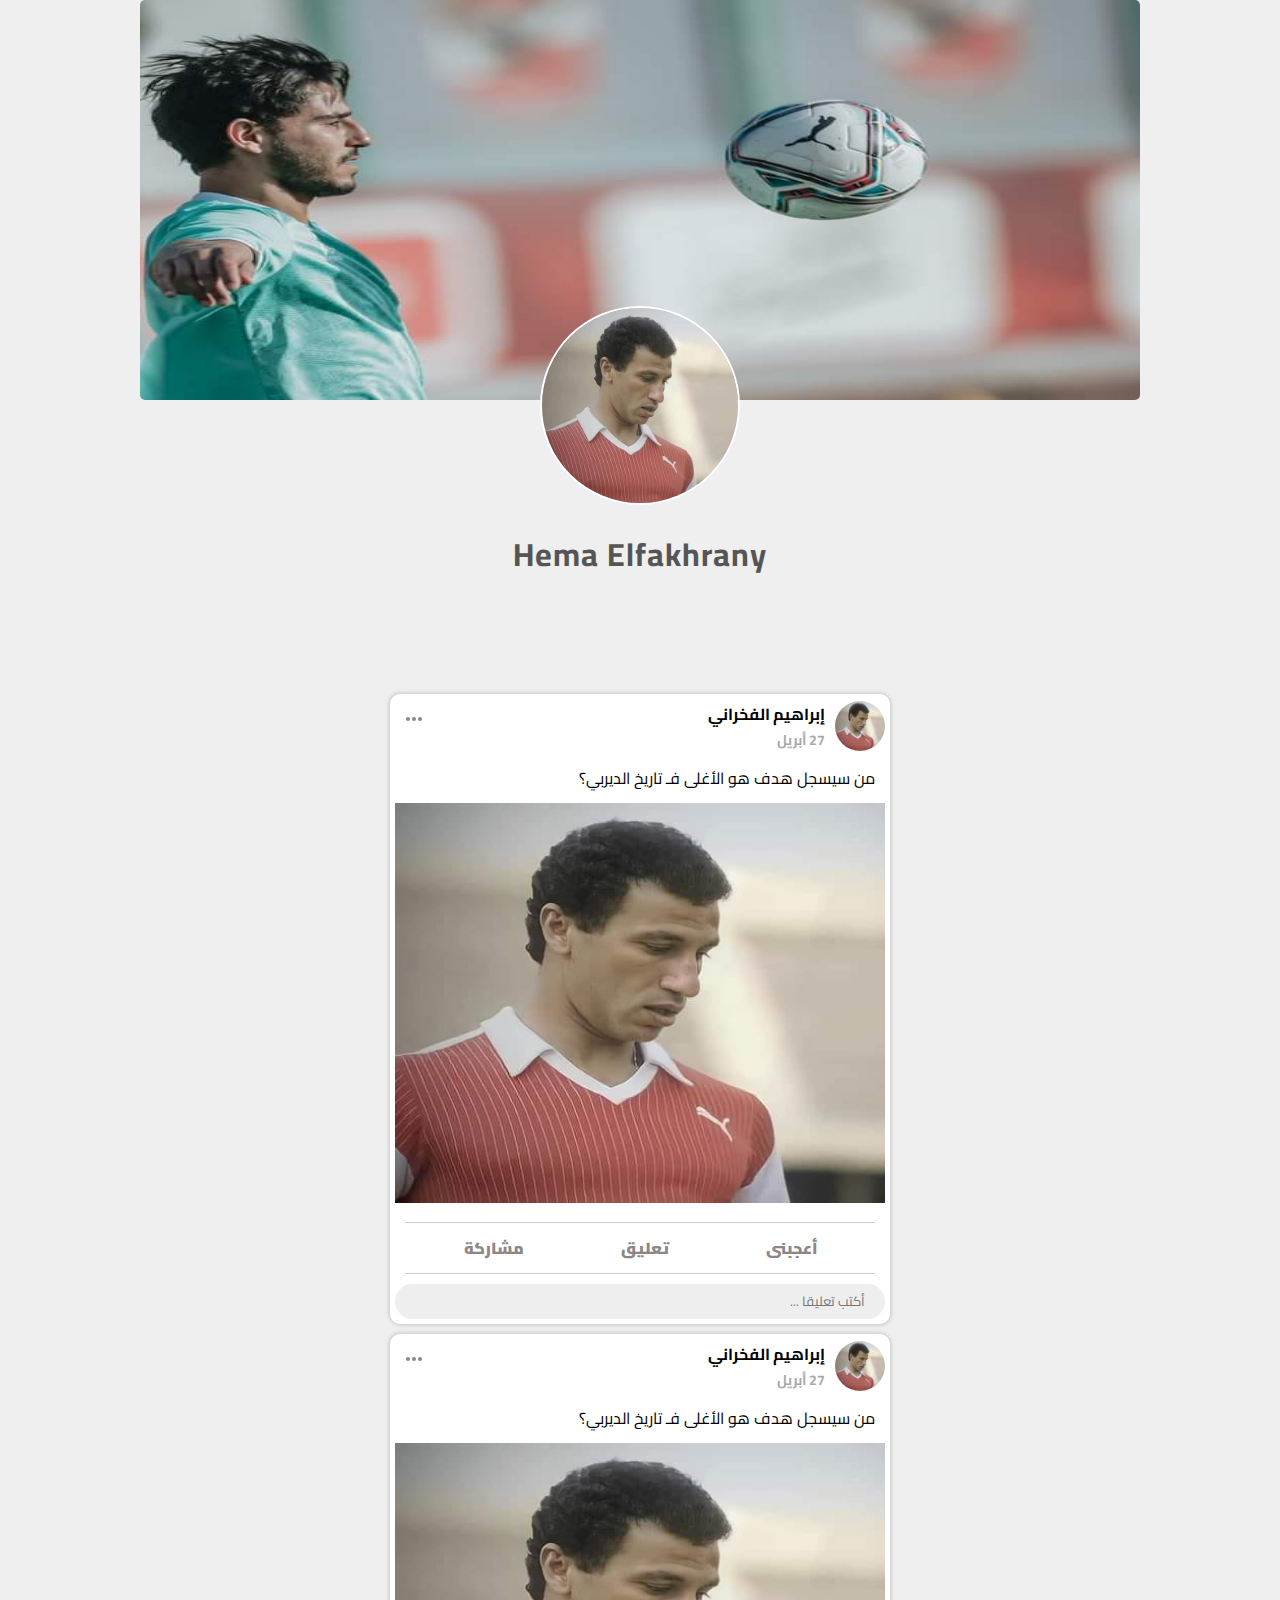
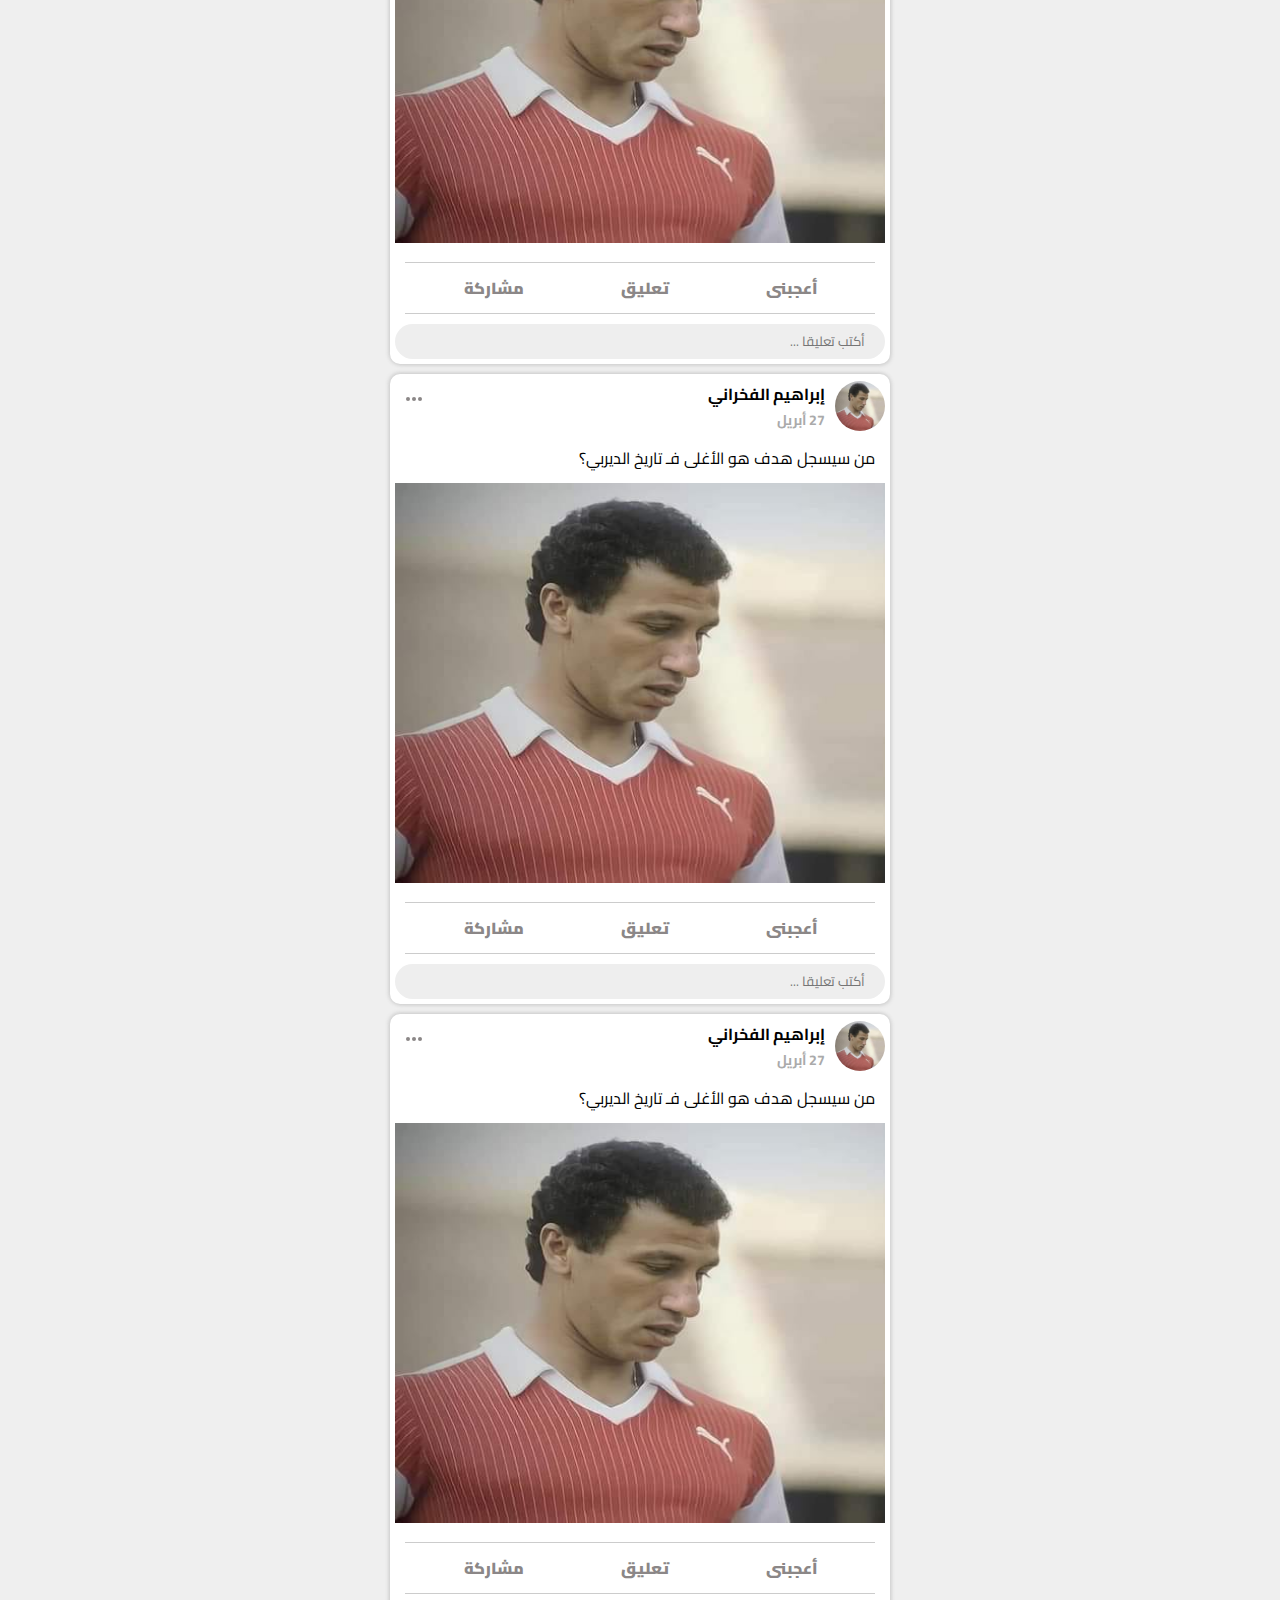
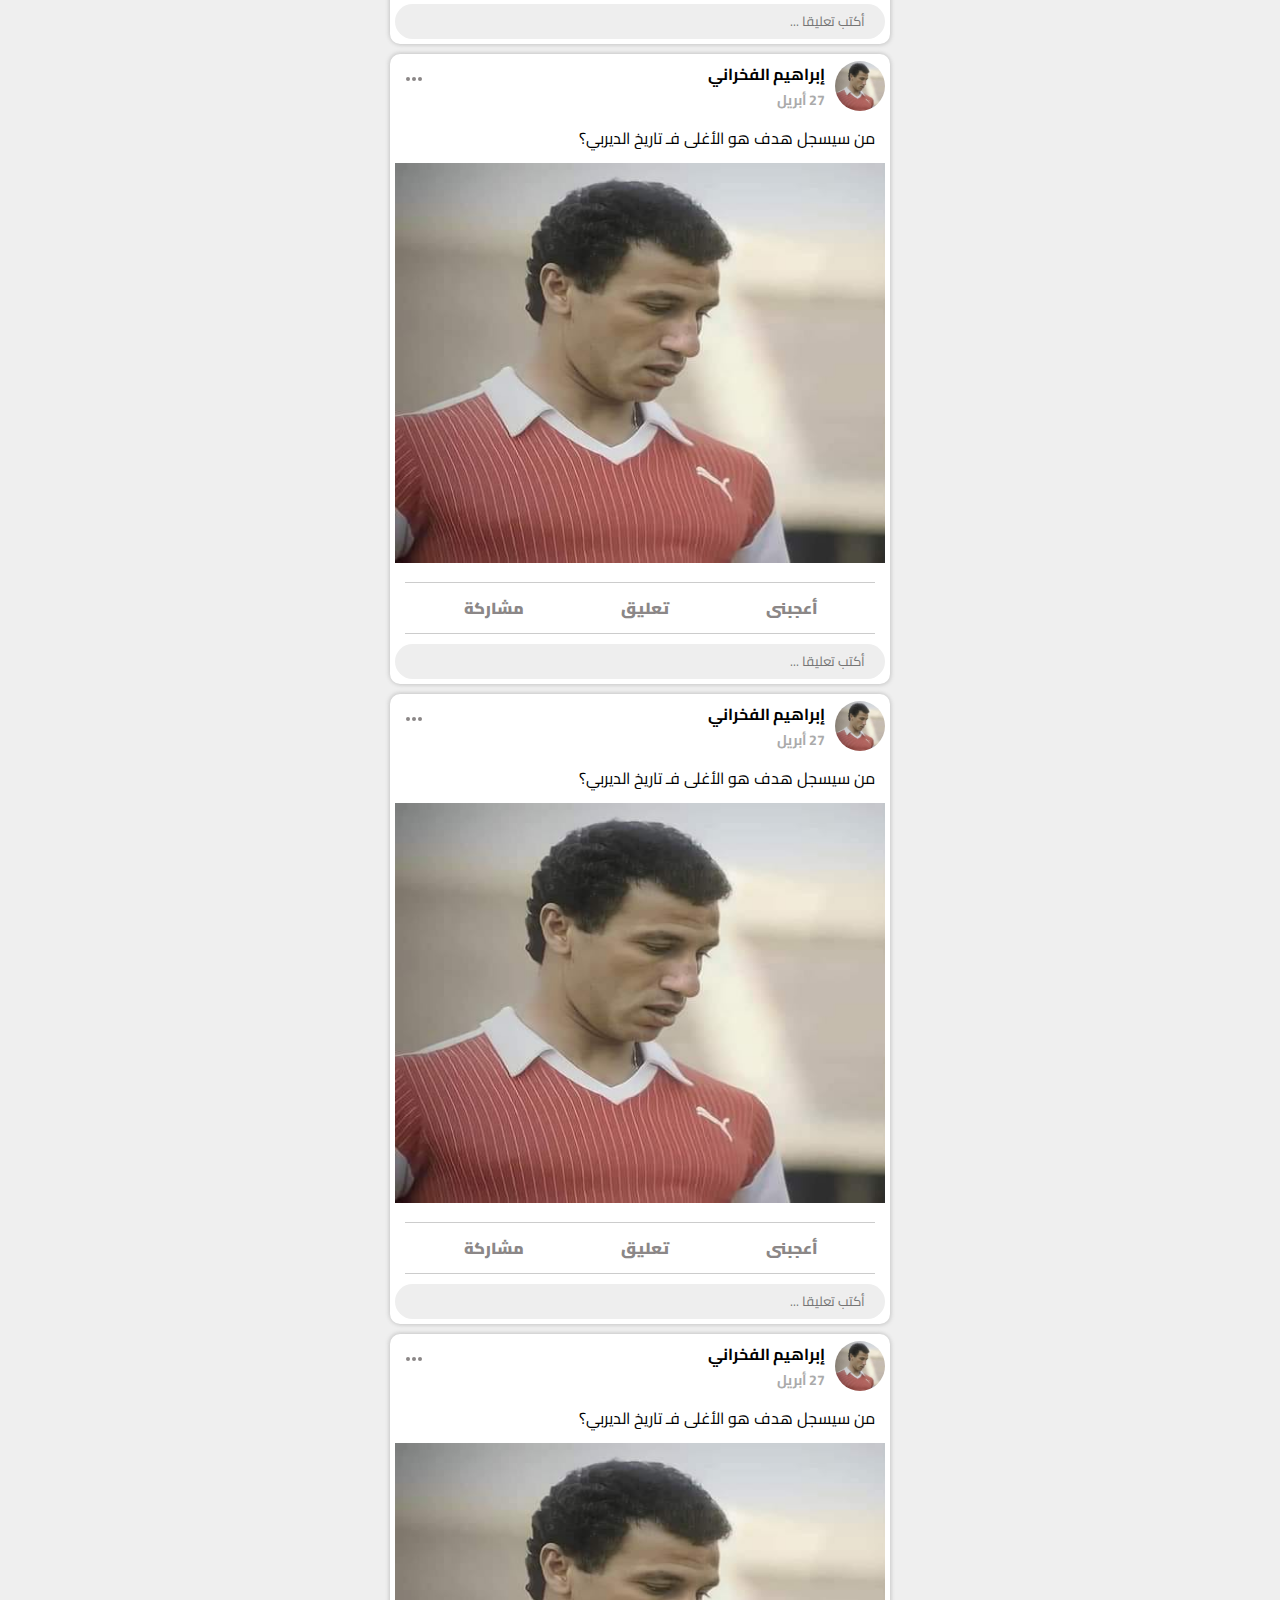
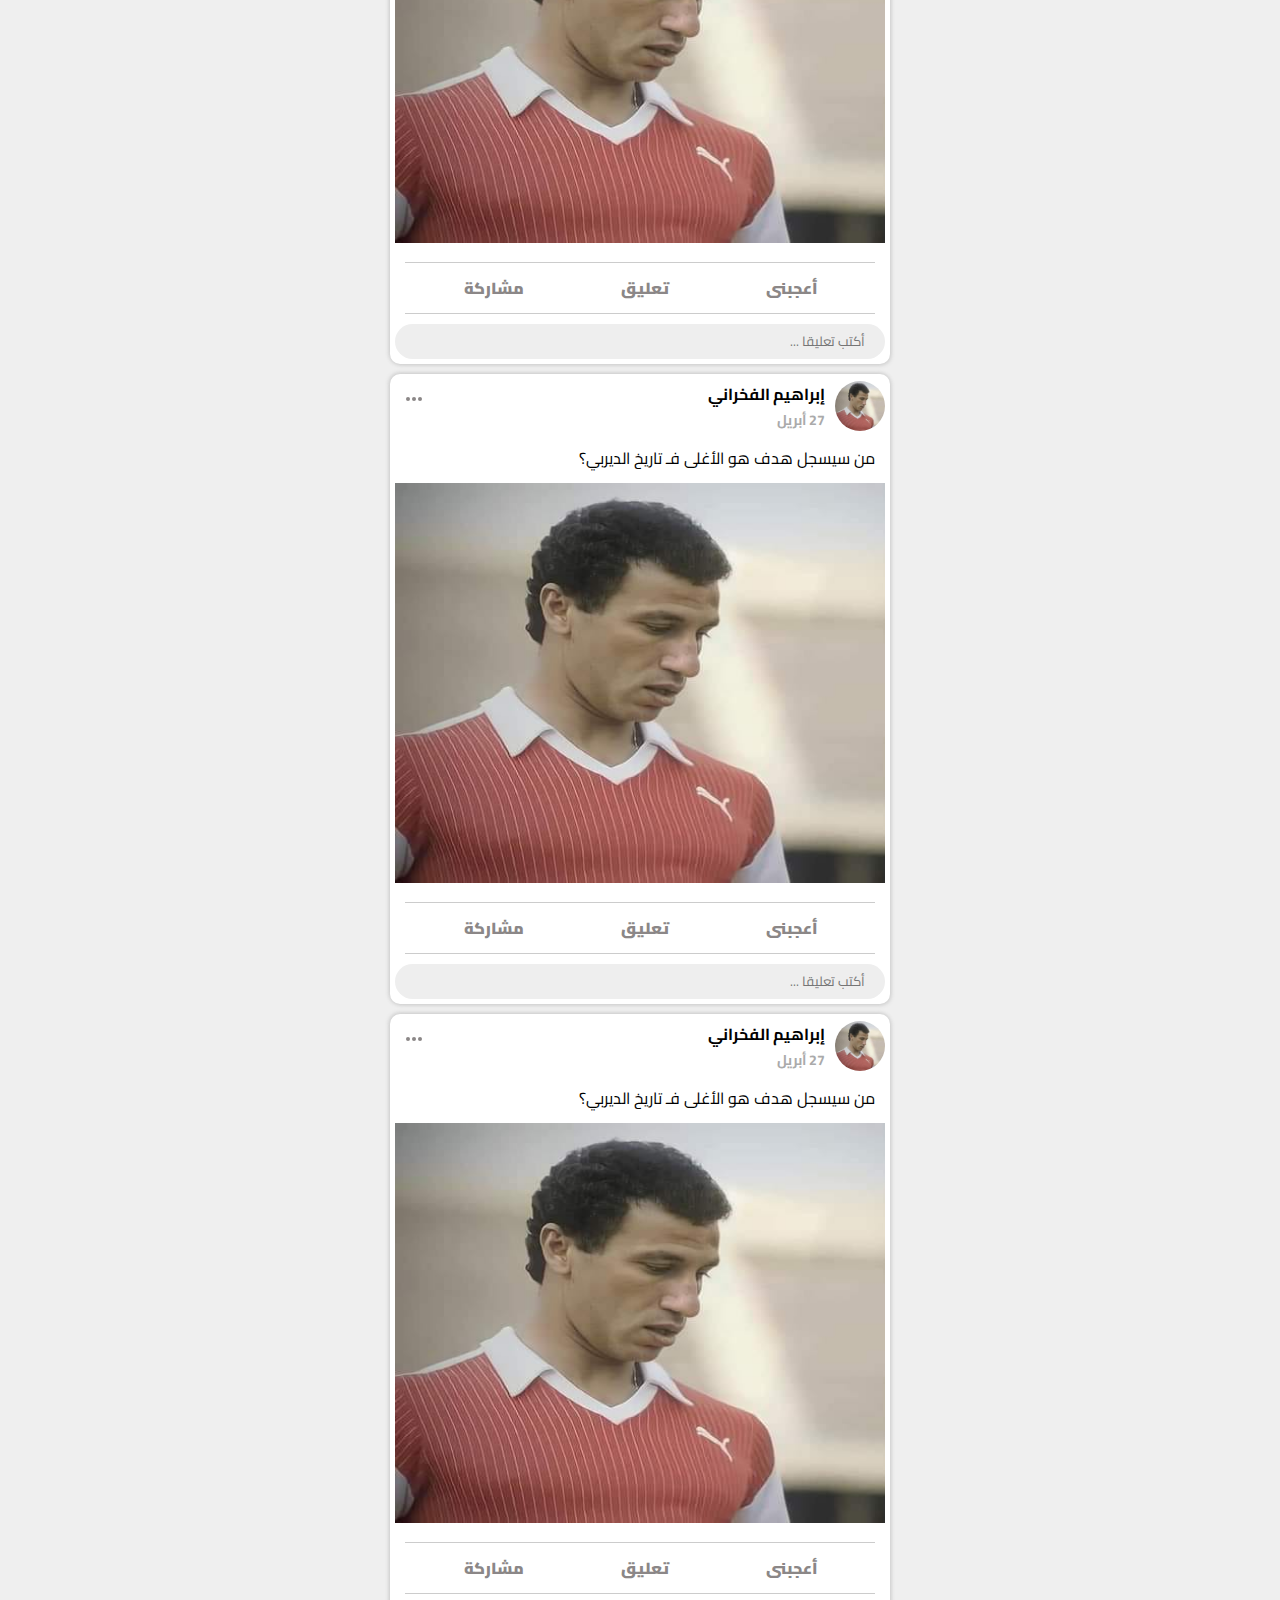
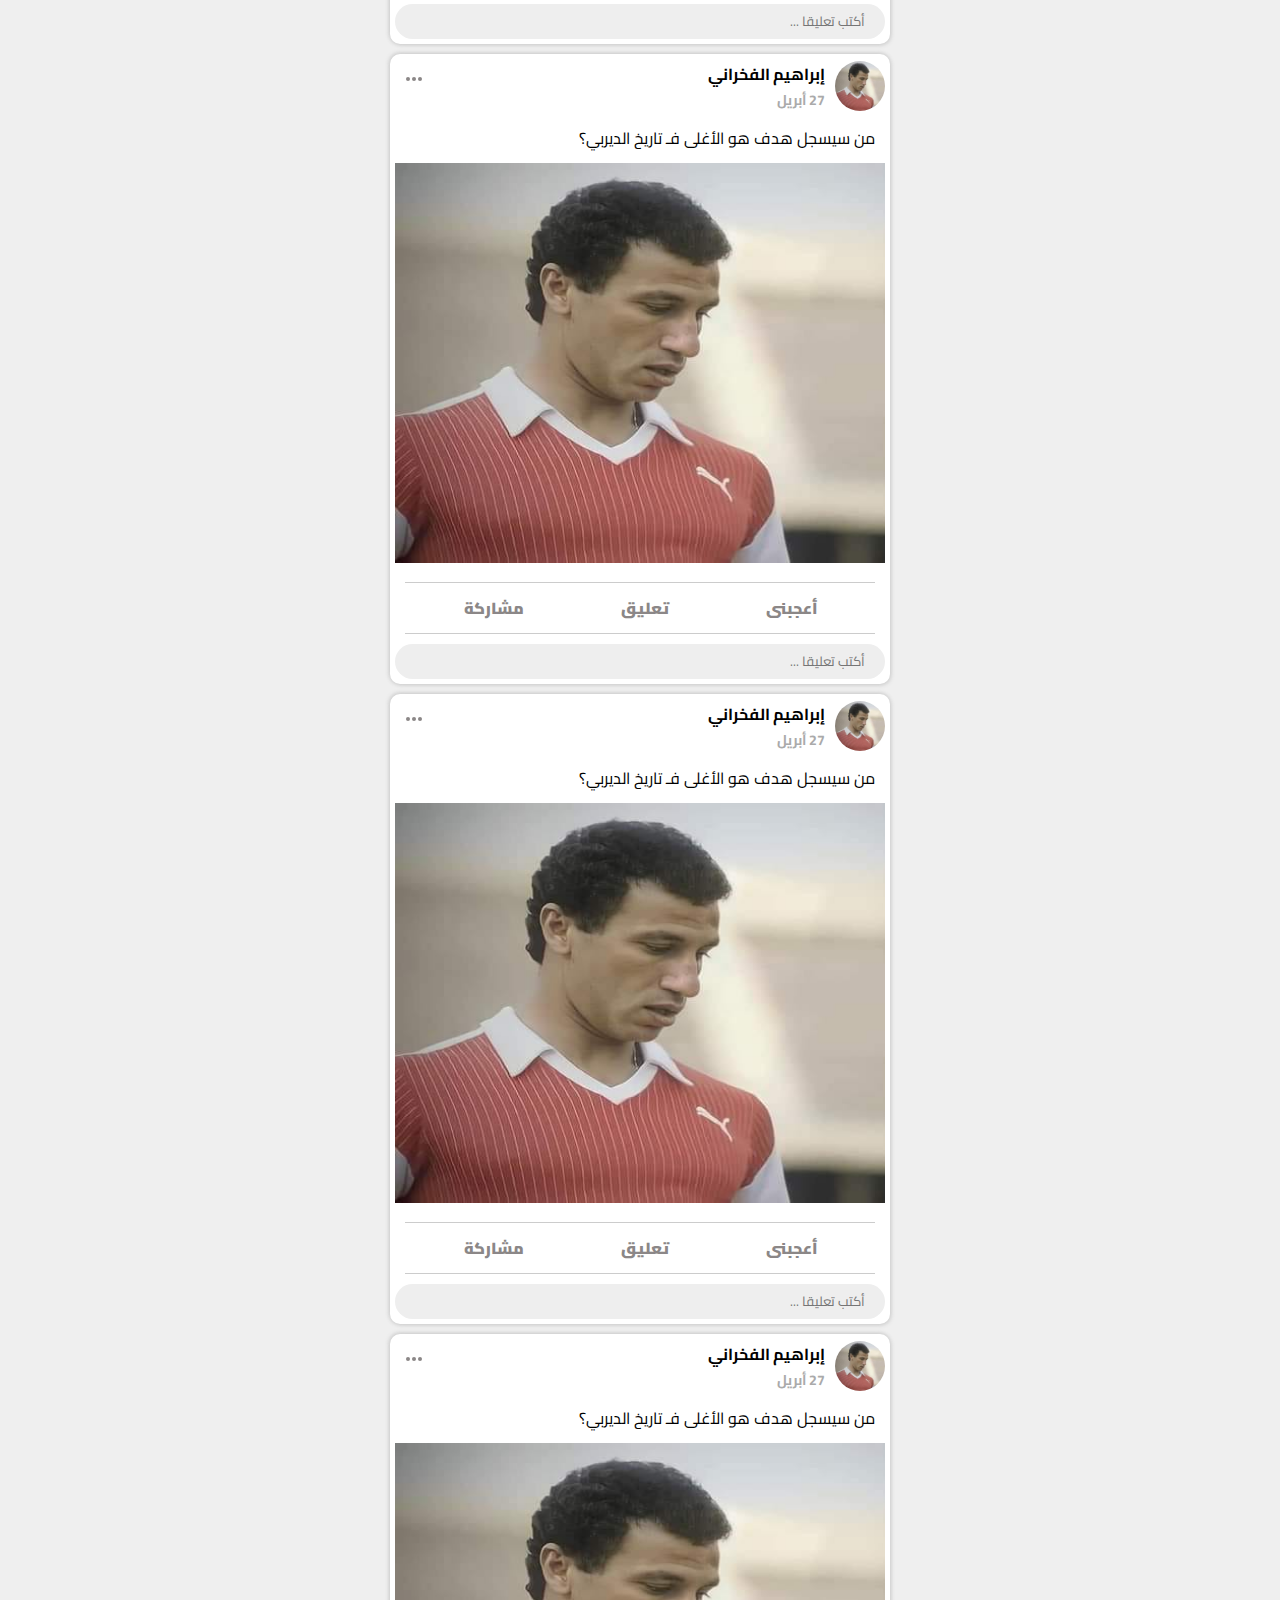
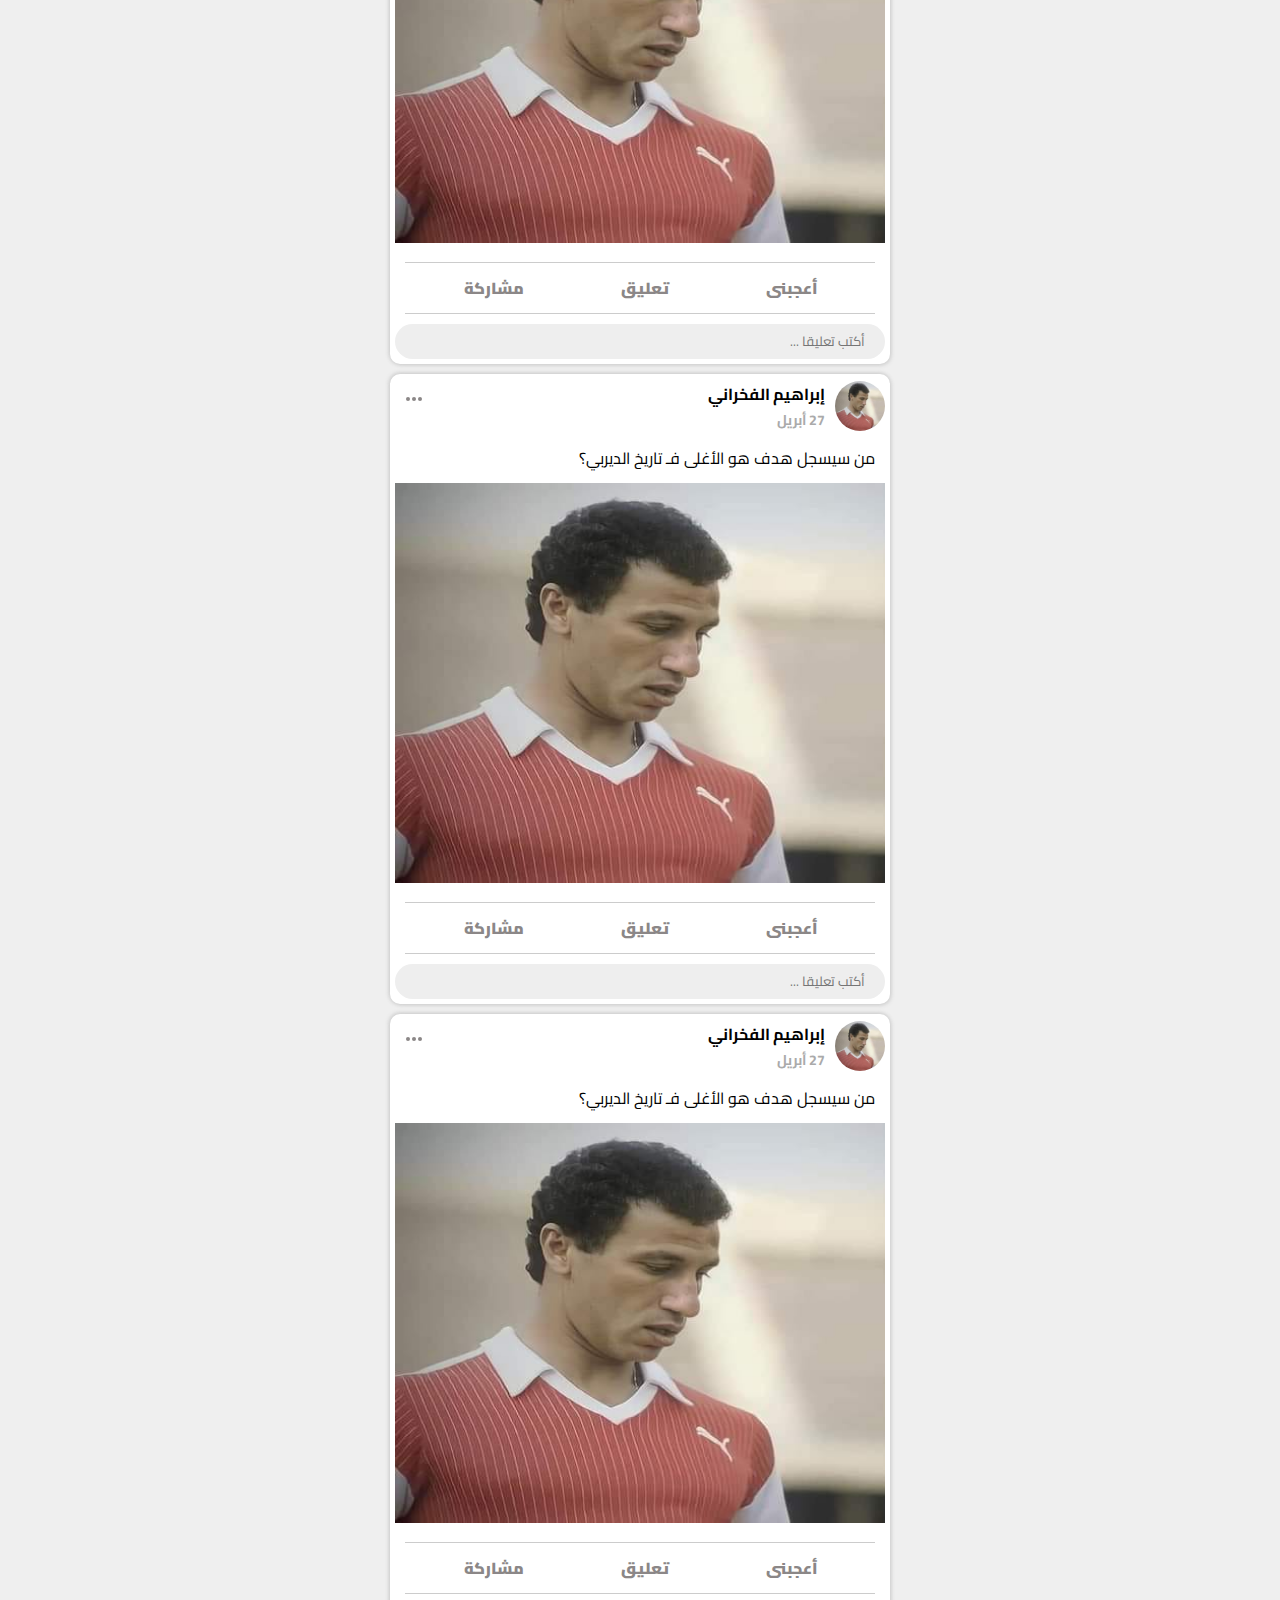
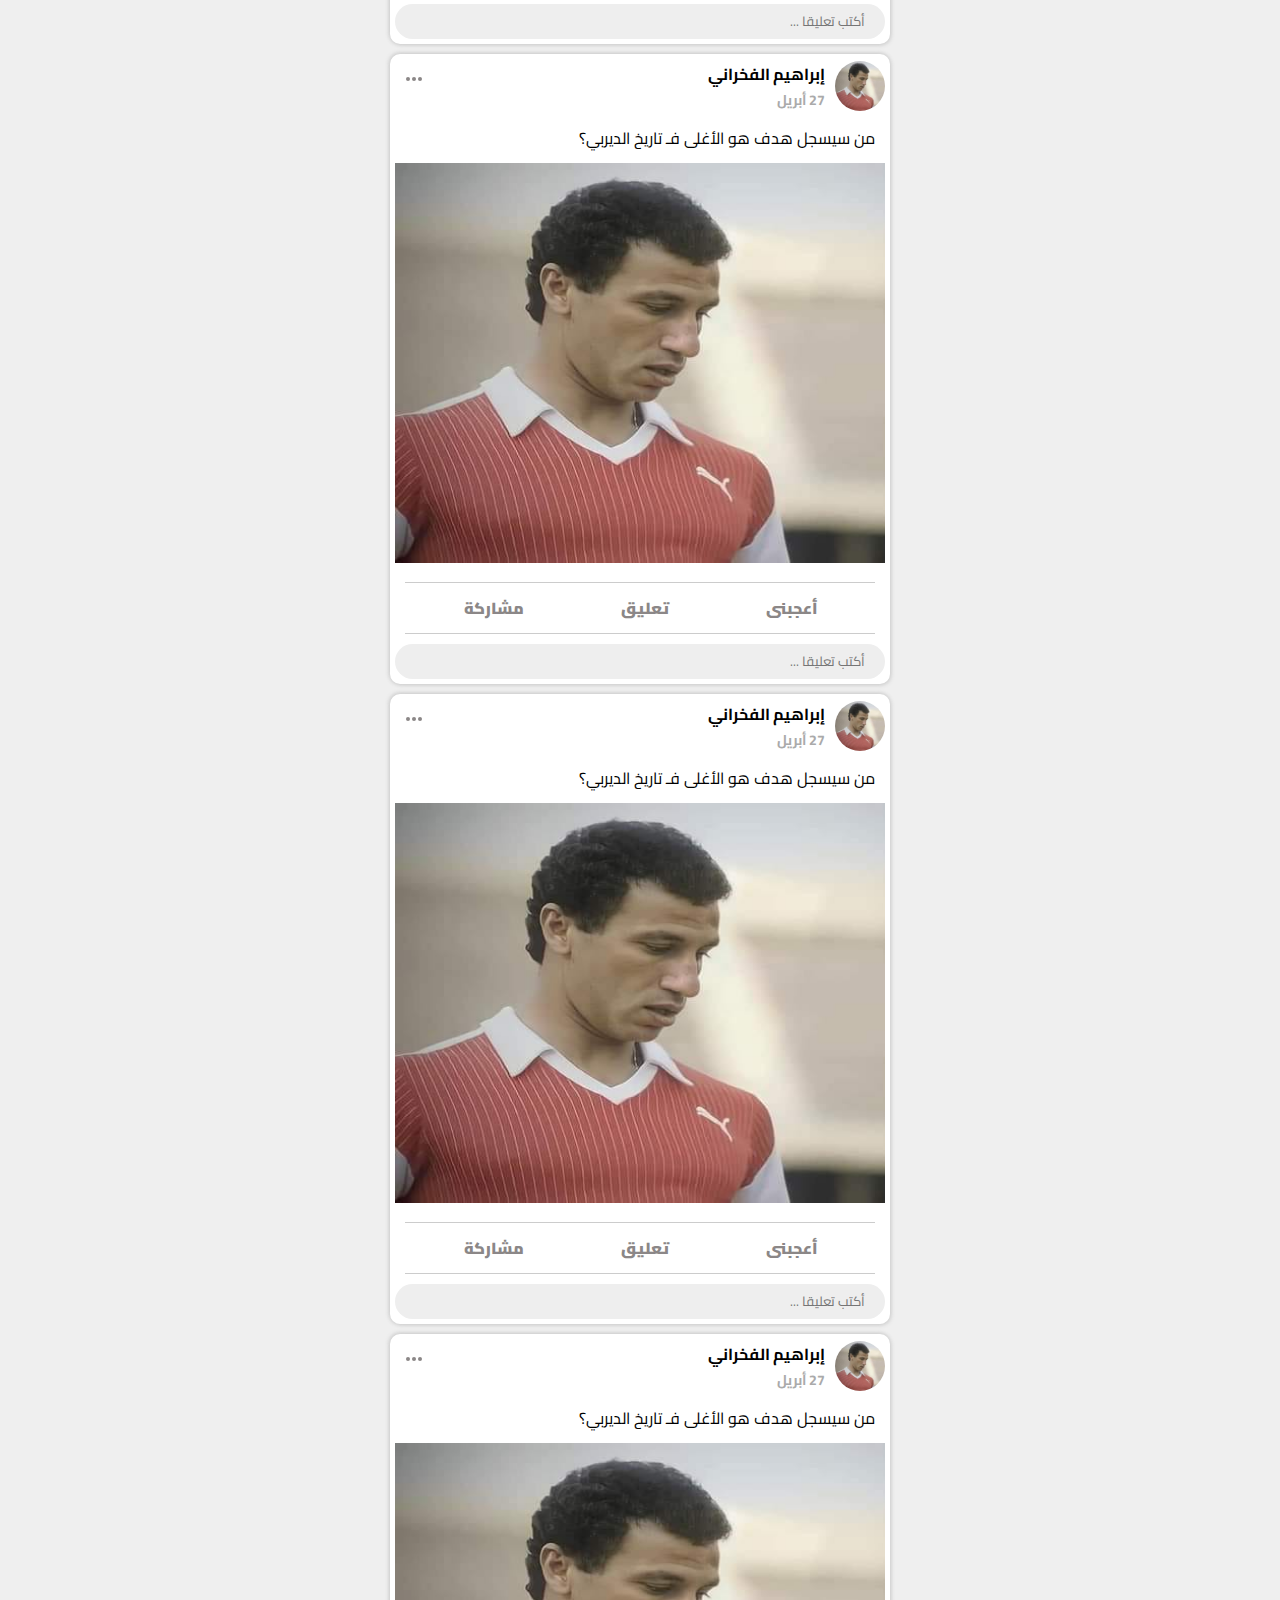
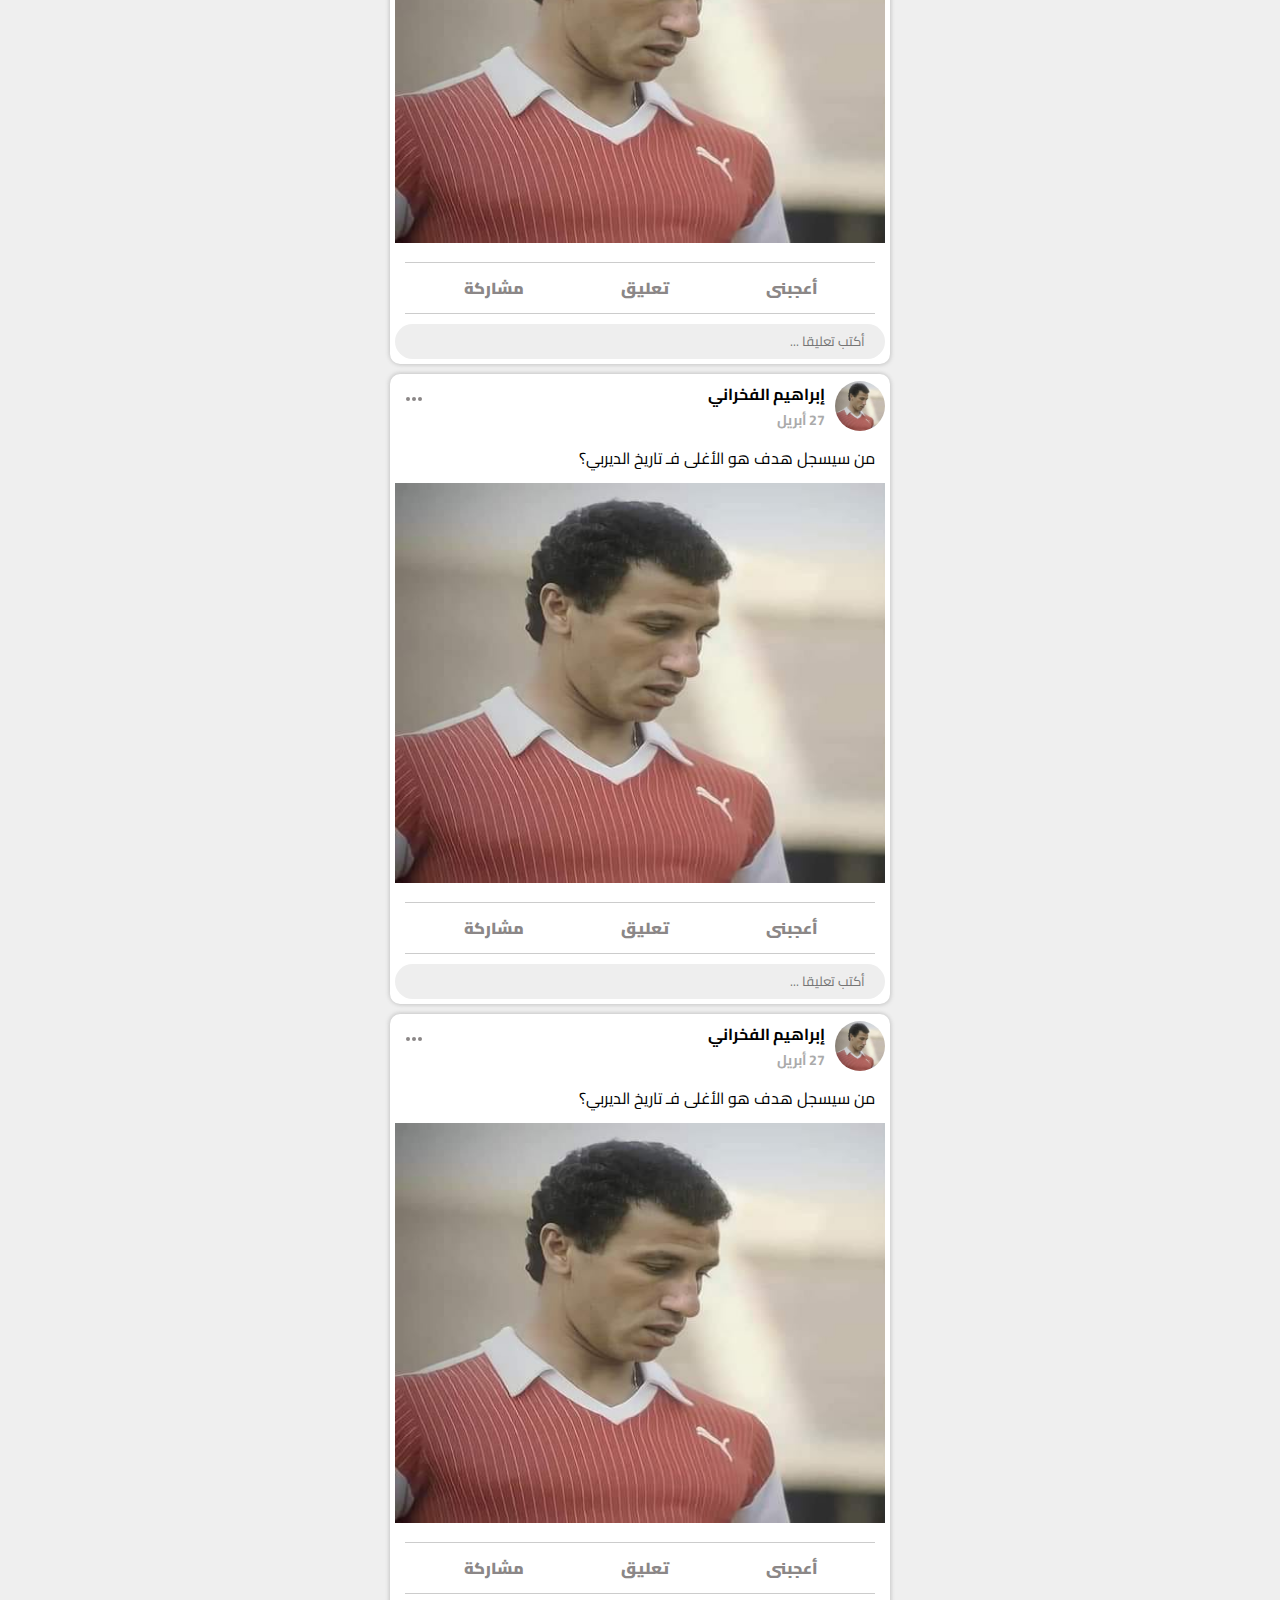
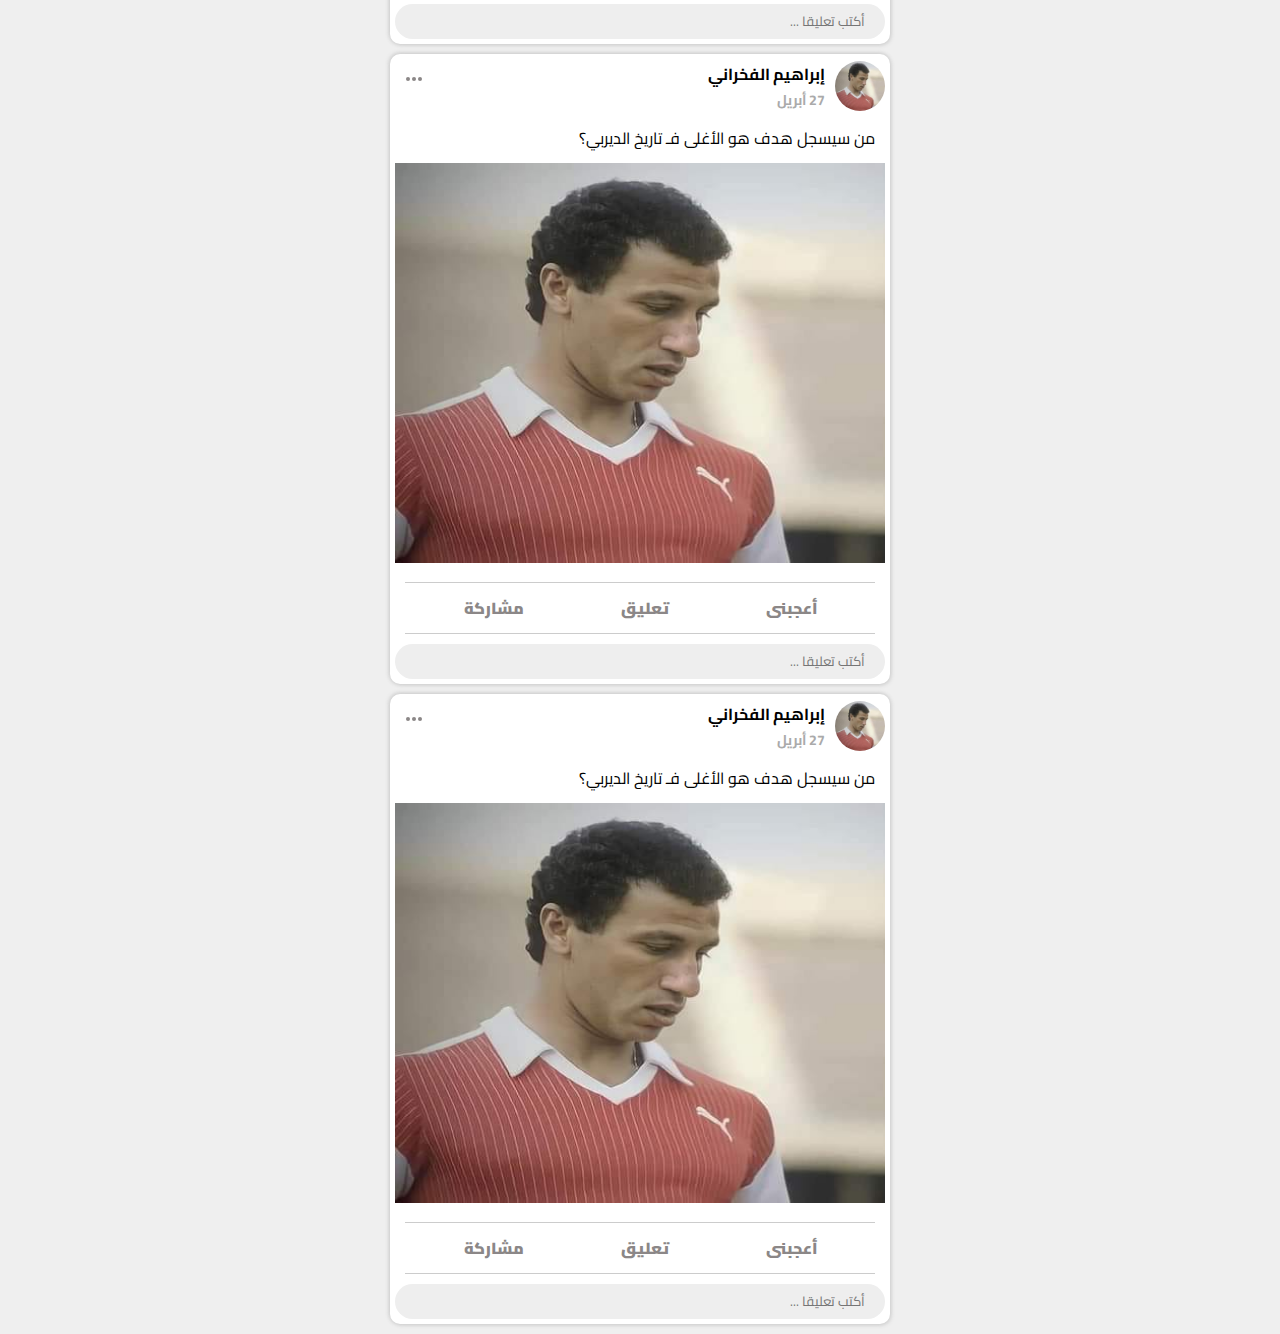
<file: picture_facebook/index.html>
<!DOCTYPE html>
<html lang="en">
<head>
    <meta charset="UTF-8">
    <title>add member</title>
    <link rel="stylesheet" href="css/style.css">
    <link rel="preconnect" href="https://fonts.googleapis.com">
<link rel="preconnect" href="https://fonts.gstatic.com" crossorigin>
<link href="https://fonts.googleapis.com/css2?family=Cairo&display=swap" rel="stylesheet">
    <body>
        <div id="outlay" class="outlay"><img id="main_image"><span id="exit" class="icon">X</span></div>
        <section class="header">
             <div class="image">
                    <img src="images/img.jpg" alt="">
                </div>
                <div class="card">
                    <img src="images/238838963_215733763898801_2605455890729093036_n.jpg" alt="">
                </div>
               
                <div class="text">
                    <h1>Hema Elfakhrany</h1>
                </div>
        </section>
        <div id="posts" class="posts">
            <div class="post">
                <div class="post-header">
                    <img src="images/238838963_215733763898801_2605455890729093036_n.jpg" alt="">
                    <div class="name-date">
                        <h4 class="name">إبراهيم الفخراني</h4>
                        <span class="date">27 أبريل</span>
                    </div>
                    <span class="dots"><span class="dot"></span><span class="dot"></span><span class="dot"></span></span>
                </div>
                <div class="post-content">
                    <p class="text">من سيسجل هدف هو الأغلى فـ تاريخ الديربي؟</p>
                    <img src="images/238838963_215733763898801_2605455890729093036_n.jpg" alt="">
                    <div class="controllers">
                        <button>أعجبنى</button>
                        <button class="btn-comment">تعليق</button>
                        <button>مشاركة</button>
                    </div>
                    <form action="">
                        <input type="text" name="comment" class="input-comment" placeholder="أكتب تعليقا ...">
                    </form>
                </div>
            </div>
            
        </div>
        <script>


            for(let i=0; i<20; i++ ){
                posts.innerHTML += `  <div class="post">
                <div class="post-header">
                    <img src="images/238838963_215733763898801_2605455890729093036_n.jpg" alt="">
                    <div class="name-date">
                        <h4 class="name">إبراهيم الفخراني</h4>
                        <span class="date">27 أبريل</span>
                    </div>
                    <span class="dots"><span class="dot"></span><span class="dot"></span><span class="dot"></span></span>
                </div>
                <div class="post-content">
                    <p class="text">من سيسجل هدف هو الأغلى فـ تاريخ الديربي؟</p>
                    <img src="images/238838963_215733763898801_2605455890729093036_n.jpg" alt="">
                    <div class="controllers">
                        <button>أعجبنى</button>
                        <button class="btn-comment">تعليق</button>
                        <button>مشاركة</button>
                    </div>
                    <form action="">
                        <input type="text" name="comment" class="input-comment" placeholder="أكتب تعليقا ...">
                    </form>
                </div>
            </div>`
            }
            let btn_comment = document.querySelectorAll(".btn-comment");
            for(let x=0; x<btn_comment.length; x++){

                btn_comment[x].onclick = function(){
                    this.parentElement.nextElementSibling.children[0].focus()
                }
            }
            let images = document.querySelectorAll("img");
            for (let i = 1; i < images.length; i++) {
                images[i].onclick = function(){
                    outlay.style.display = "flex";
                    main_image.src=images[i].src
                }
            }
            exit.onclick = function(){
                outlay.style.display= "none"
            }
        </script>
    </body>
</html>
</file>
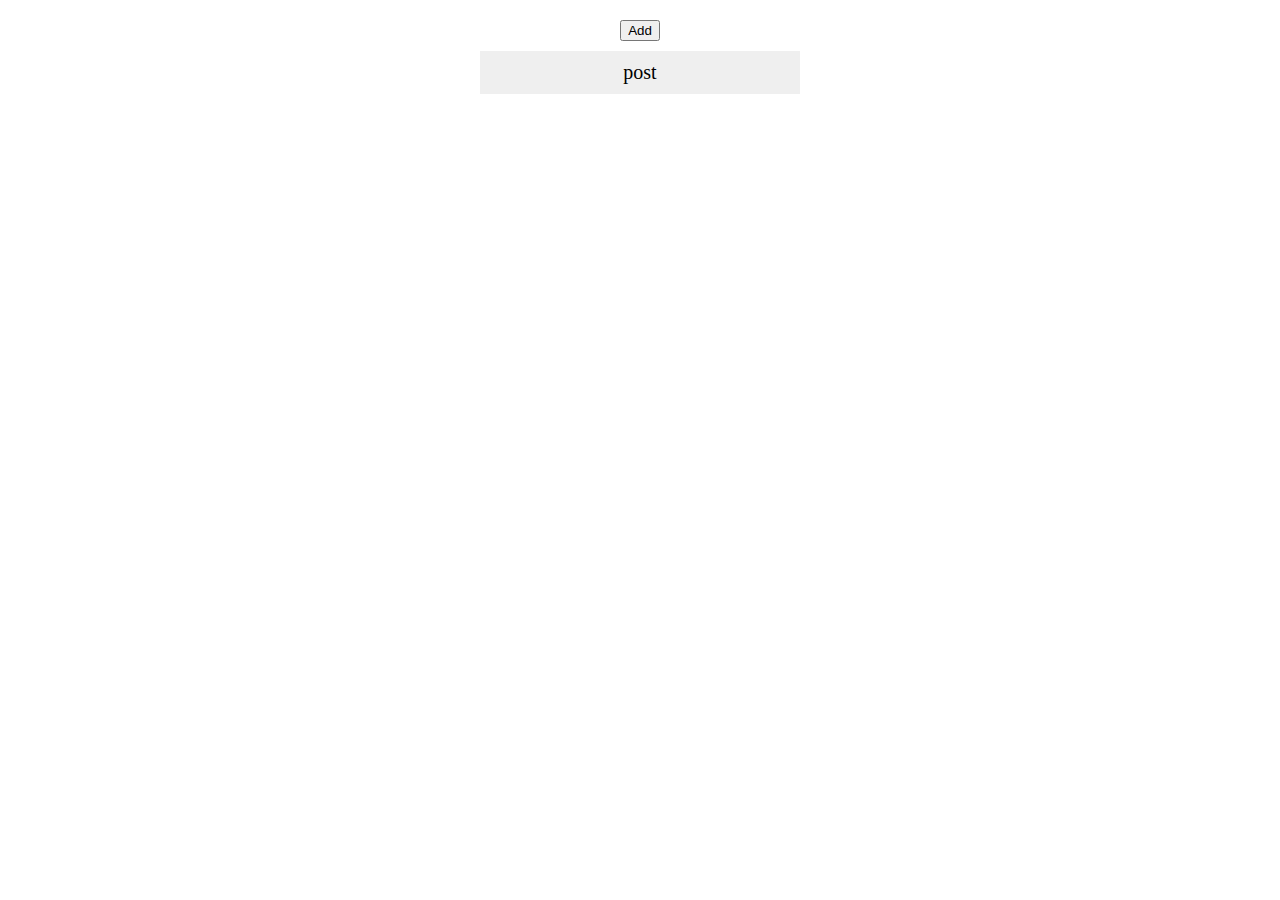
<file: add_post.html>
<!DOCTYPE html>
<html lang="en">

<head>
    <meta charset="UTF-8">
    <meta http-equiv="X-UA-Compatible" content="IE=edge">
    <meta name="viewport" content="width=device-width, initial-scale=1.0">
    <title>Add Post</title>
    <style>
        .container {
            width: 500px;
            margin: 20px auto;
            text-align: center;
        }

        .posts {
            width: 100%;
            display: flex;
            justify-content: center;
            align-items: center;
            flex-direction: column;
        }

        button {
            cursor: pointer;
        }

        .post {
            text-align: center;
            font-size: 20px;
            background-color: #efefef;
            width: 300px;
            margin-top: 10px;
            padding: 10px;
        }
    </style>
</head>

<body>
    <div class="container">
        <button id="btn">Add</button>
        <div id="posts" class="posts">
            <div class="post" id="post">
                post
            </div>
        </div>
    </div>
    <script>
        // let allPosts = ['post1', 'post2', 'post3', 'post4', 'post5', 'post6', 'post7', 'post8', 'post9', 'post10', 'post11', 'post12'];
        // let i =0;
        // let marginTop = 20;
        // btn.onclick = function () {
        //     if(i >= allPosts.length){
        //         return;
        //     }
        //     // let i= Math.floor(Math.random() * allPosts.length);
        //     posts.innerHTML += '<div class="post" style="margin-top:'+ marginTop +'px">' + allPosts[i] + '</div>';
        //     i++
        //     marginTop+=10
        // }

        let AllPost = ['post1','post2','post3','post4', 'post5', 'post6'];
        let x =0;
        btn.onclick = function () {
            if(x == AllPost.length){
                return;
            }
            posts.innerHTML += `  <div class="post" id="post"> ${AllPost[x]} </div>`
            
            x++
        }






















    </script>
</body>

</html>
</file>
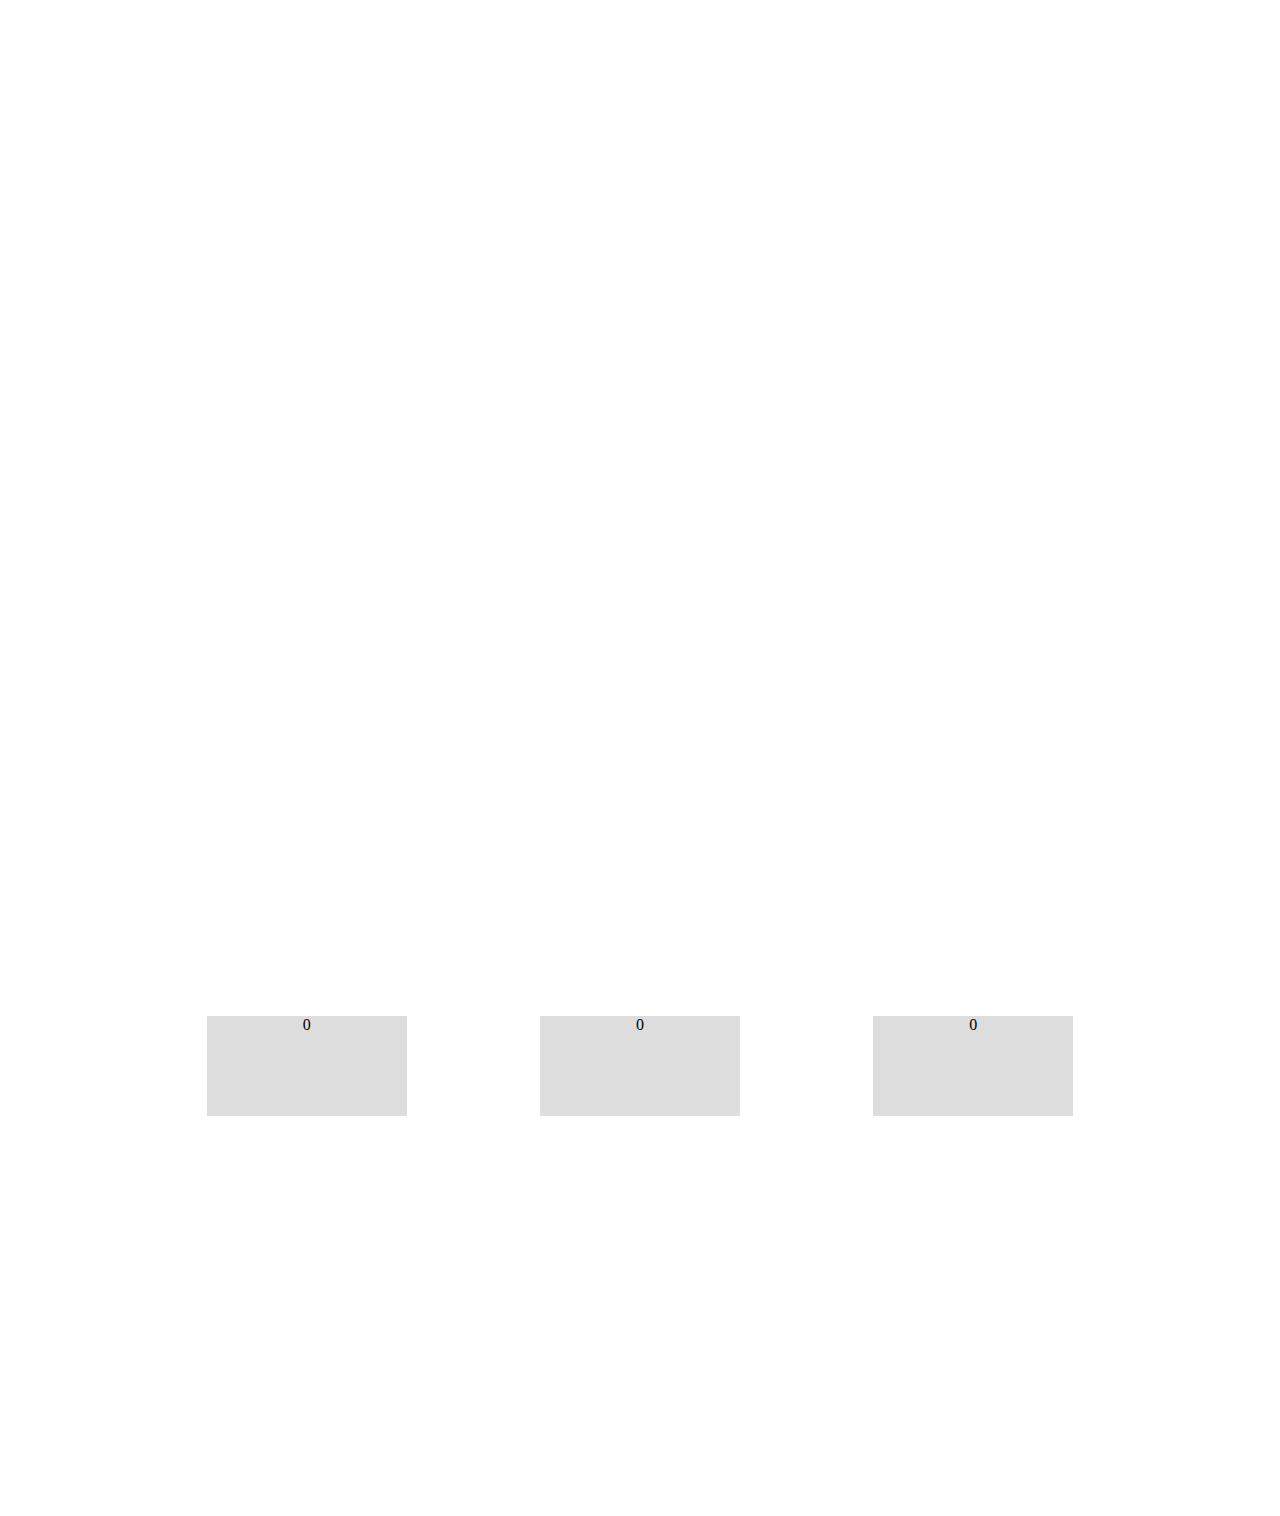
<file: counter.html>
<!DOCTYPE html>
<html lang="en">

<head>
    <meta charset="UTF-8">
    <meta http-equiv="X-UA-Compatible" content="IE=edge">
    <meta name="viewport" content="width=device-width, initial-scale=1.0">
    <title>Counter</title>
    <style>
        body {
            height: 1500px;
        }

        .counter {
            display: flex;
            width: 1000px;
            justify-content: space-around;
            margin: auto;
            position: absolute;
            top: 1000px;
            left: calc(50% - 500px);
        }

        .counter p {
            text-align: center;
            width: 200px;
            height: 100px;
            background-color: #ddd;
        }
    </style>
</head>

<body>
    <div class="counter" id="counter">
        <p class="count" data-value='200'>0</p>
        <p class="count" data-value='300'>0</p>
        <p class="count" data-value='400'>0</p>
    </div>
    <script>

        window.onscroll = function () {
            if (window.scrollY >= (counter.offsetTop - 300)) {
                let counts = document.getElementsByClassName("count");
                for (let i = 0; i < counts.length; i++) {
                    let interval = setInterval(function () {
                        if (counts[i].innerText == counts[i].getAttribute("data-value")) {
                            clearInterval(interval);
                            return;
                        }
                        counts[i].innerText++

                    }, 10000 / counts[i].getAttribute("data-value"));

                }
            }
        }
    </script>

</body>

</html>
</file>
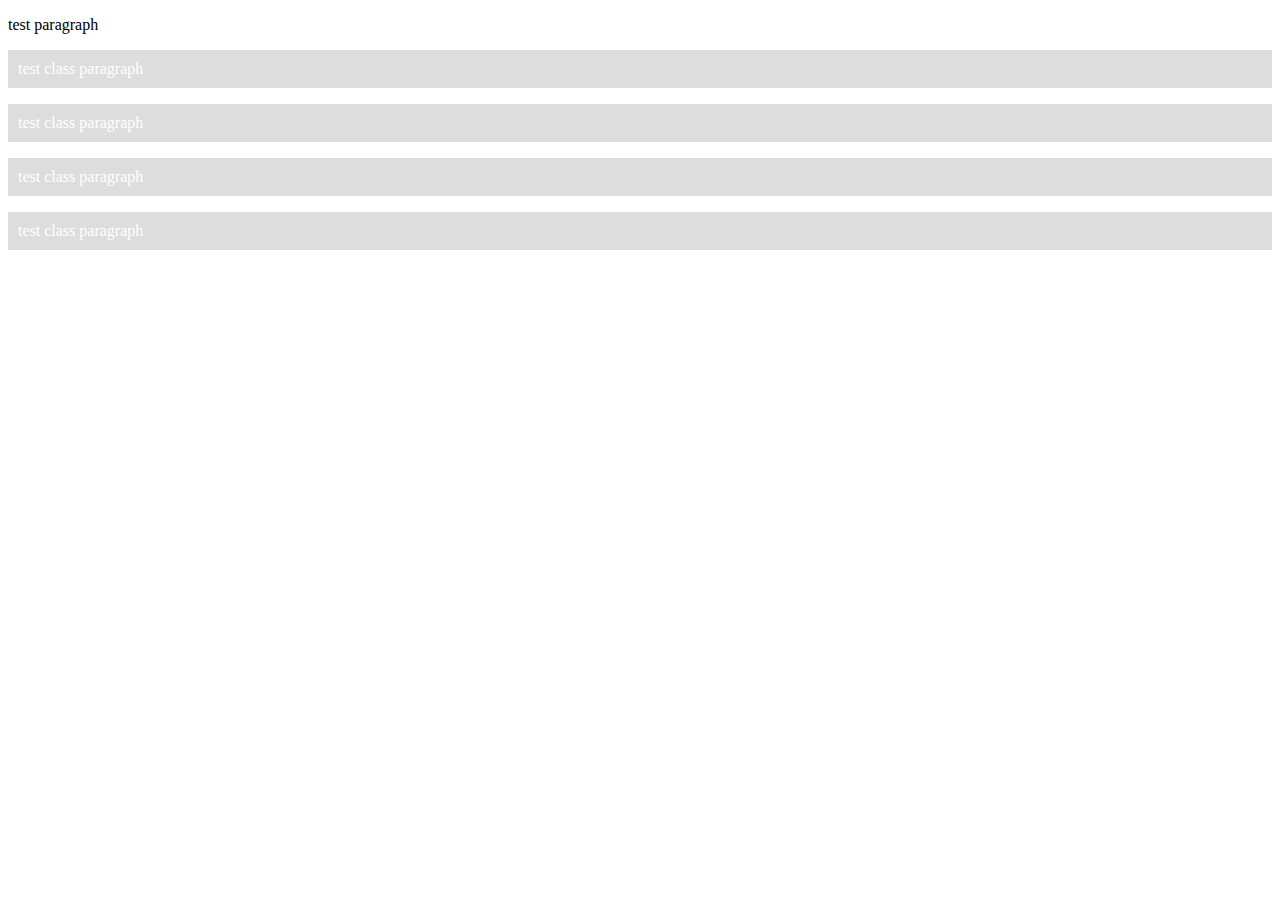
<file: functions.html>
<!DOCTYPE html>
<html lang="en">
<head>
    <meta charset="UTF-8">
    <meta http-equiv="X-UA-Compatible" content="IE=edge">
    <meta name="viewport" content="width=device-width, initial-scale=1.0">
    <title>Functions</title>
</head>
<body>
    <p id="test">test paragraph</p>
    <p class="test">test class paragraph</p>
    <p class="test">test class paragraph</p>
    <p class="test">test class paragraph</p>
    <p class="test">test class paragraph</p>
    <script>
        function style(element,style){
            let keys = Object.keys(style);
            let values = Object.values(style);
            for (let i=0; i<keys.length; i++){
                if(element.charAt(0) == '#'){
                    document.querySelectorAll(element)[0].style[keys[i]] = values[i]
                }else{
                    let elements = document.querySelectorAll(element);
                    for(let x = 0 ; x< elements.length ; x++){
                        elements[x].style[keys[i]] = values[i];
                    }
                }
            }
        }

        style('.test',{backgroundColor:'#ddd',color:'#fff',padding:"10px"})
    </script>
</body>
</html>
</file>
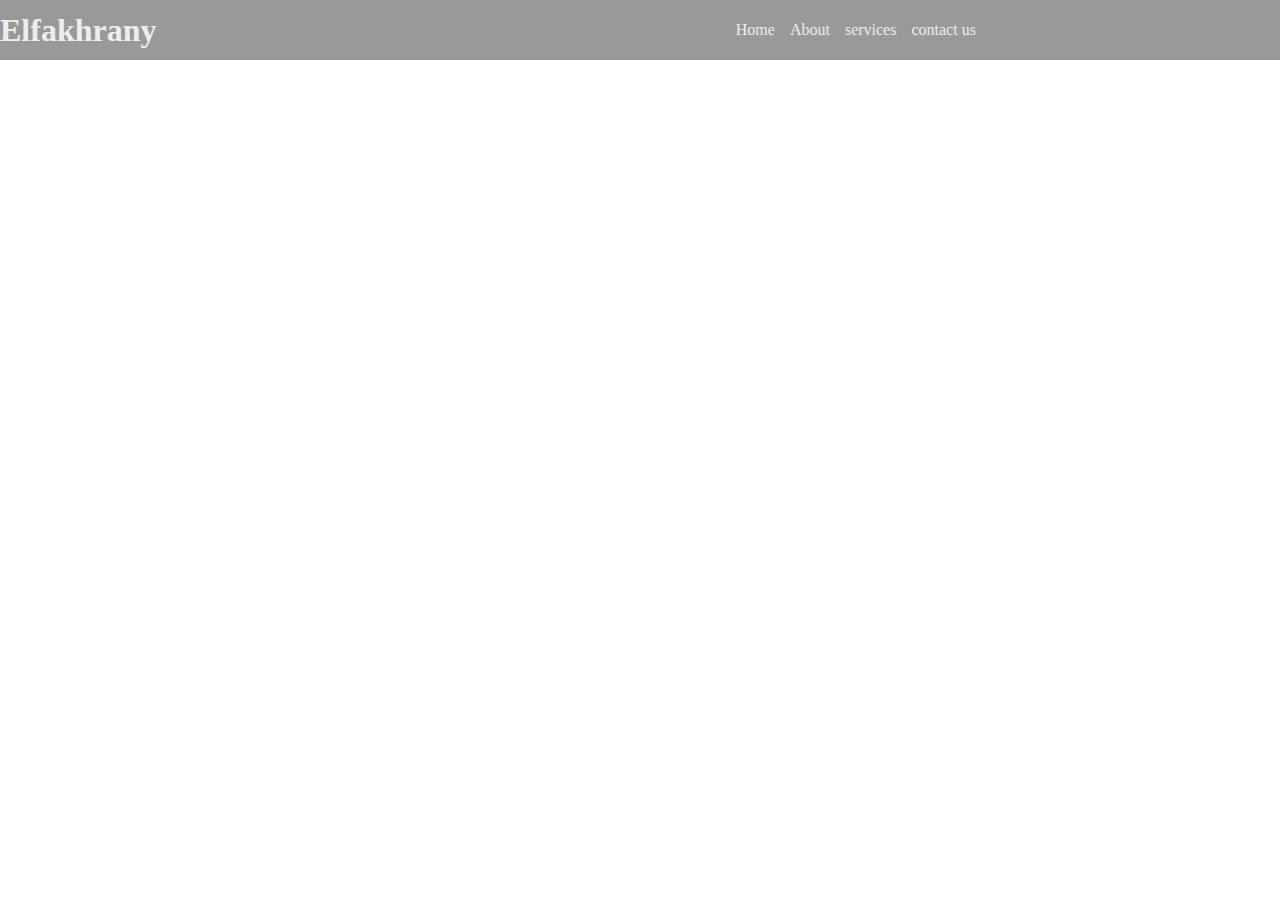
<file: navbar.html>
<!DOCTYPE html>
<html lang="en">

<head>
    <meta charset="UTF-8">
    <meta http-equiv="X-UA-Compatible" content="IE=edge">
    <meta name="viewport" content="width=device-width, initial-scale=1.0">
    <title>Document</title>
    <style>
        * {
            padding: 0;
            margin: 0;
            box-sizing: border-box;
        }

        .navbar {
            width: 100%;
            height: 60px;
            background-color: #999;
            position: fixed;
            top: 0;
            left: 0;
            display: flex;
            align-items: center;
            color: #EEE;
        }

        .navbar .brand {
            flex: 1;
        }

        .navbar .links {
            transition: all 1s;
            list-style: none;
            text-align: left;
            display: flex;
            align-items: center;
            height: 100%;
            flex: 2;
            justify-content: center;
        }

        .navbar .links li {
            padding: 5px;
            margin-left: 5px;

        }

        .navbar .links li a {
            text-decoration: none;
            color: #EEE;
        }

        .toggler {
            width: 30px;
            height: 12px;
            margin-right: 10px;
            cursor: pointer;
        }

        .toggler .icon {
            background-color: #eee;
            height: 4px;
            width: 100%;
            margin-bottom: 4px;
            display: block;
        }

        @media (min-width :601px) {
            .toggler {
                display: none;
            }
        }

        @media (max-width :600px) {
            .navbar .links {
                position: absolute;
                top: 60px;
                right: 0;
                background: #999;
                width: 90px;
                height: auto;
                flex-direction: column;
                justify-content: right;
                overflow: hidden;
            }
        }
    </style>
</head>

<body>
    <div class="navbar">
        <h1 class="brand">
            Elfakhrany
        </h1>
        <ul id="links" class="links">
            <li><a href="#">Home</a> </li>
            <li><a href="#">About</a> </li>
            <li><a href="#">services</a> </li>
            <li><a href="#">contact us</a></li>
        </ul>
        <div id="toggler" class="toggler">
            <span class="icon"></span>
            <span class="icon"></span>
            <span class="icon"></span>
        </div>
    </div>
    <script>
        let linksHeight = links.offsetHeight;

        window.onload = function(){
            if (document.body.offsetWidth <= 600) {
                links.style.height = 0;
            }
        }
        window.onresize = function(){
            if (document.body.offsetWidth <= 600) {
                links.style.height = 'auto';
                linksHeight = links.offsetHeight;
                links.style.height = 0;
            }
        }

        let num = 0;
        toggler.onclick = function () {
            if (links.offsetHeight <= 0) {
                let interval = setInterval(function () {
                    if (num >= linksHeight) {
                        clearInterval(interval);
                    }
                    links.style.height = num + 'px';
                    num += 20
                });
            } else {
                let interval = setInterval(function () {
                    if (num <= 0) {
                        clearInterval(interval);
                    }
                    links.style.height = num + 'px';
                    num -= 20
                });
            }
        }

    </script>
</body>

</html>
</file>
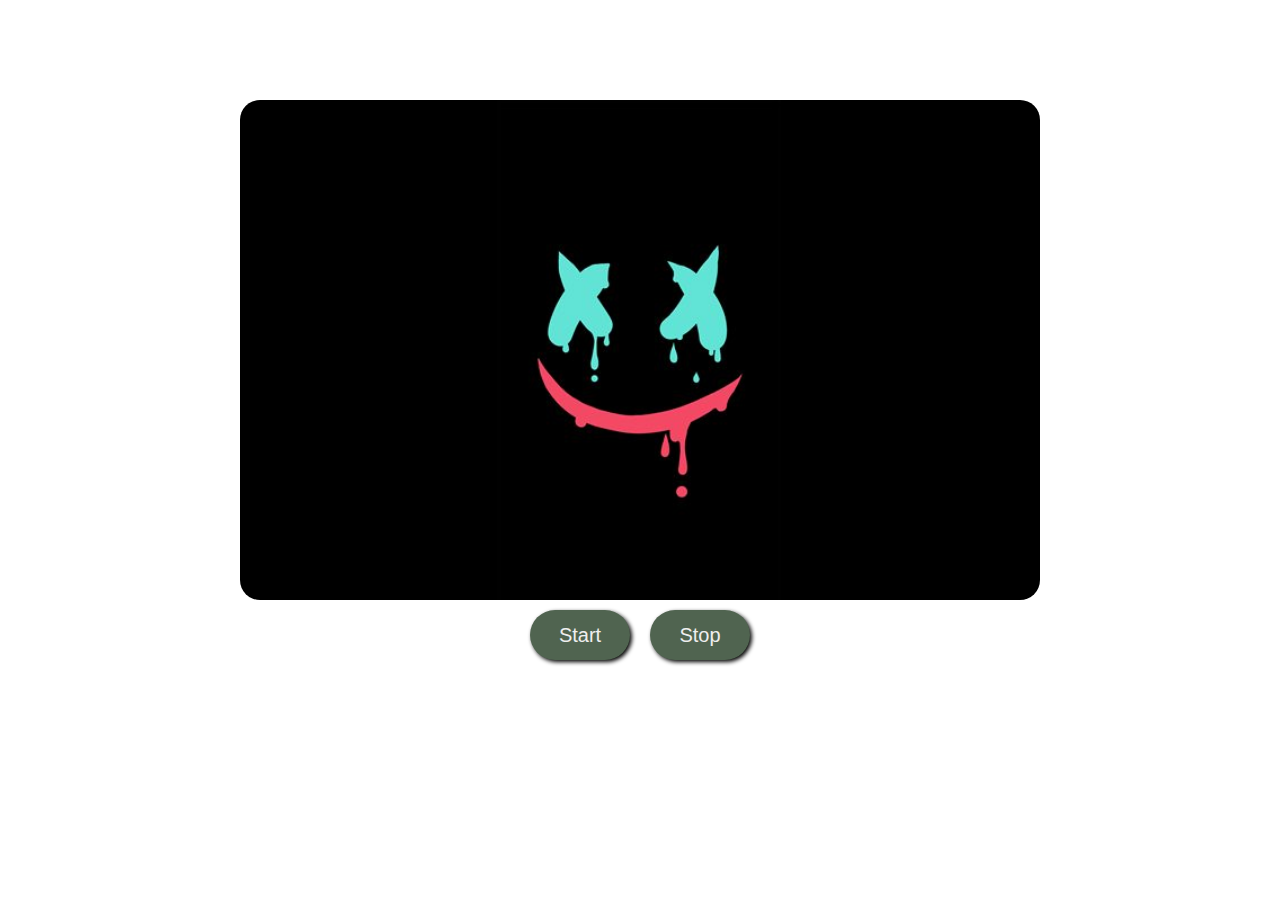
<file: slider.html>
<!DOCTYPE html>
<html lang="en">

<head>
    <meta charset="UTF-8">
    <meta http-equiv="X-UA-Compatible" content="IE=edge">
    <meta name="viewport" content="width=device-width, initial-scale=1.0">
    <title>slider</title>
    <style>
        .slider {
            width: 800px;
            height: 500px;
            margin: 100px auto;
        }

        img {
            width: 100%;
            height: 100%;
            border-radius: 20px;
        }

        .click {
            display: flex;
            justify-content: center;
            align-items: center;
        }

        .click button {
            border-radius: 40px;
            background-color: rgb(80, 100, 80);
            width: 100px;
            height: 50px;
            color: #EEE;
            border: none;
            padding: 10px;
            margin: 10px;
            font-size: 20px;
            cursor: pointer;
            outline: none;
            box-shadow: 2px 2px 4px #000;
        }

        .click button:active {
            box-shadow: none;
        }

        .images {
            width: 100%;
            height: 100%;
            overflow: hidden;
        }
    </style>
</head>

<body>
    <div class="slider">
        <div class="images">
            <img id="img" src="images/36.jpg" alt="">
        </div>
        <div class="click">
            <button id="start">Start</button>
            <button id="pause">Stop</button>
        </div>
    </div>
    <script>
        let images = ['36.jpg', '37.jpg', '38.jpg', '39.jpg', '40.jpg', '41.jpg', '42.jpg', '43.png', '44.jpg', '45.jpg','46.jpg'];
        let interval;
        let num = 0;
        let check = false;
        start.onclick = function () {
            if(check == false){
                interval = setInterval(function(){
                    if(num == images.length){
                        num = 0;
                    }
                    img.setAttribute('src',`images/${images[num]}`);
                    num++;
                },500);
                check = true;
            }
        }
        pause.onclick = function () {
            clearInterval(interval);
            check = false;
        }

    
        
            
        





















    </script>
</body>

</html>
</file>
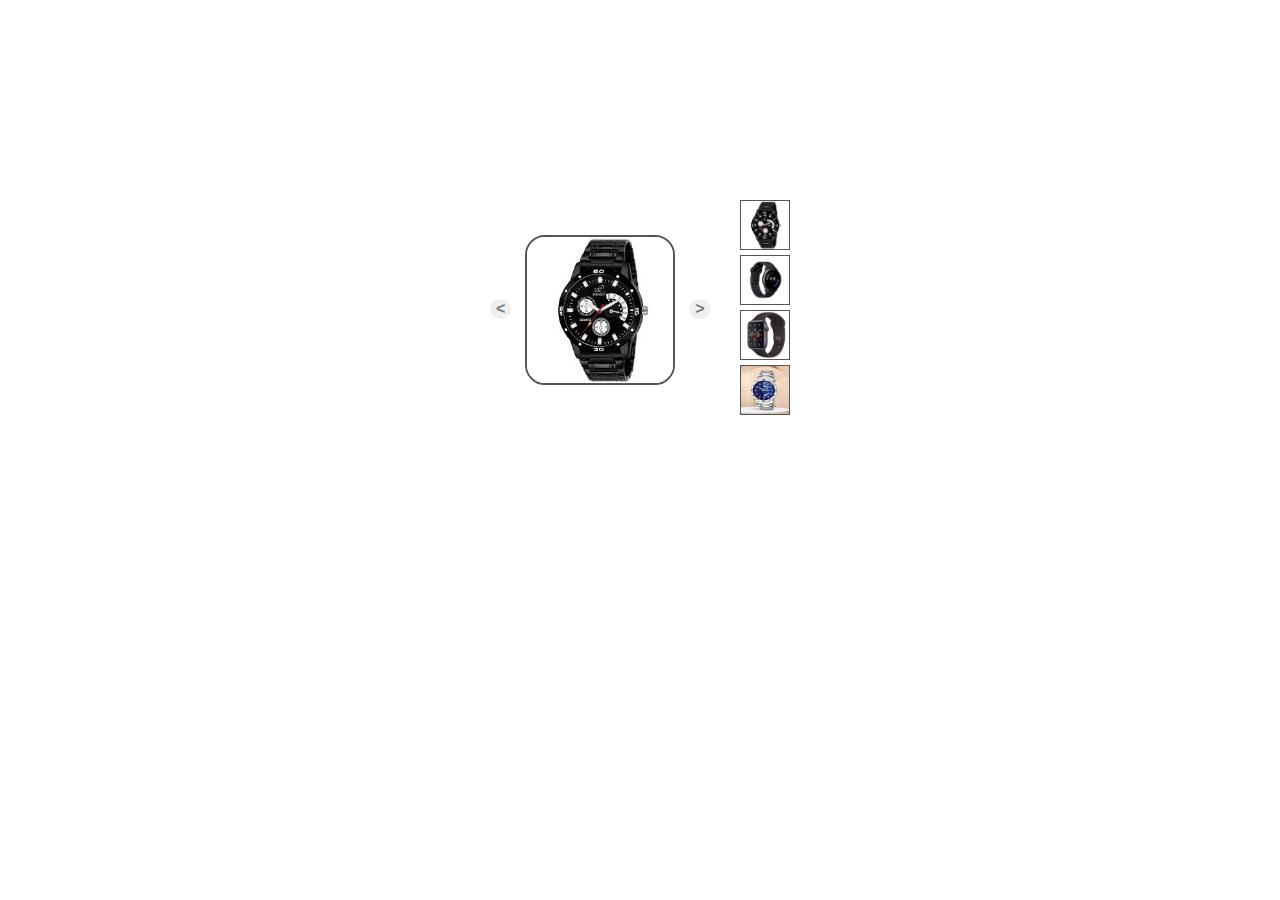
<file: watch.html>
<!DOCTYPE html>
<html lang="en">

<head>
    <meta charset="UTF-8">
    <meta http-equiv="X-UA-Compatible" content="IE=edge">
    <meta name="viewport" content="width=device-width, initial-scale=1.0">
    <title>watch</title>
</head>
<style>
    * {
        box-sizing: border-box;
    }

    .watches {
        width: 300px;
        margin: 200px auto;
        display: flex;
        justify-content: space-between;
        align-items: center;
        flex-direction: row-reverse;
    }

    img {
        display: block;
        width: 50px;
        height: 50px;
        border: 1px solid #555;
        cursor: pointer;
        margin-bottom: 5px;
    }

    #main_image {
        display: inline-block;
        height: 150px;
        width: 150px;
        vertical-align: middle;
        margin: 0 10px;
        border-radius: 20px;
        border: 2px solid #555;

    }

    button {
        font-weight: bold;
        cursor: pointer;
        font-size: 16px;
        color: #777;
        background-color: #efefef;
        border: none;
        border-radius: 50%;
    }
</style>

<body>
    <div class="watches">
        <div class="images">
            <img src="images/48.jfif" alt="">
            <img src="images/47.jpg" alt="">
            <img src="images/49.jfif" alt="">
            <img src="images/50.jfif" alt="">

        </div>
        <div class="main-image">
            <button id="prev" data-status="0"> &lt; </button>

            <img src="images/48.jfif" alt="" id="main_image">

            <button id="next" data-status="1"> &gt; </button>
        </div>
    </div>
    <script>
        // watches.forEach((watch) => {
        //     watch.onclick = function () {
        //         main_image.src = this.src
        //     }
        // })
        let watches = document.querySelectorAll(".images img");
        increment = 1;
        num = 1;
        for (let i = 0; i < watches.length; i++) {
            watches[i].setAttribute('data-index', increment);
            watches[i].onclick = function () {
                main_image.src = this.src;
                num = this.getAttribute('data-index');
            }
            increment++;
        }

        next.onclick = function () {
            prev.setAttribute('data-status', 0);
            if (next.getAttribute('data-status') == 0) {
                num++;
                next.setAttribute('data-status', 1)
            }
            if (watches.length == num) {
                num = 0;
            }
            main_image.src = watches[num].src;
            num++;
        }
        prev.onclick = function () {
            next.setAttribute('data-status', 0);
            if (prev.getAttribute('data-status') == 0) {
                num--;
                prev.setAttribute('data-status', 1)
            }
            if (num == 0) {
                num = watches.length;
            }
            num--;
            main_image.src = watches[num].src;
        }
    </script>
</body>

</html>
</file>
<file: picture_facebook/css/style.css>
* {
  margin: 0;
  padding: 0;
  box-sizing: border-box;
  font-family: 'Cairo', sans-serif;
}
body{
  background-color: #efefef;
  direction: rtl;
}
img{
  cursor: pointer;
}
.outlay{
  background-color: rgb(0, 0, 0,.9);
  width: 100%;
  height: 100vh;
  z-index: 999;
  position: fixed;
  top:0;
  left:0;
  color: #fff;
  text-align: center;
  display: none;
  align-items: center;
  justify-content: center;
}
.outlay img{
  width:600px;
  height: 600px;
}
.outlay .icon{
  font-size: 25px;
  position: absolute;
  top : 20px;
  right: 20px;
  cursor: pointer;
}
.header {
    width: 1000px;
    margin: 0 auto;
    display: flex;
    flex-direction: column;
    justify-content: center;
    align-items: center;

}
.header .image{
    width: 100%;
}

.header .image img {
  width: 100%;
  height: 400px;
  border-radius: 5px;

}
.card {
   width: 200px;
   margin-top: -103px;
}
.card img {
  width: 100%;
  border-radius: 50%;
  border: 2px solid #fff;
}
.header .text{
    margin-top: 10px;
}
.header .text h1{
    font-weight: bold;
    color: #555;
    letter-spacing: 1px;
    margin-bottom: 100px;
}
.posts{
  margin: 10px auto;
  width:500px;
}
.post{
  width: 100%;
  background-color: #fff;
  border-radius:10px;
  overflow: hidden;
  box-shadow: 1px 1px 4px #ccc,-1px -1px 4px #ccc;
  text-align: right;
  padding: 5px;
  position: relative;
  margin-bottom: 10px;
}
.post .post-header {
  display: flex;
  justify-content: right;
  align-items: center;
}
.post .post-header img{
  width: 50px;
  height: 50px;
  border-radius: 50%;
}
.post .post-header .name-date{
  margin-right:10px;
}
.post .post-header .date{
  display: block;
  font-size:14px;
  color:#aaa;
  margin-top:-2px;
  font-weight: bold;
}
.post .post-header .dots{
  position: absolute;
  left:10px;
  top:10px;
  font-size:20px;
  height: 30px;
  width: 30px;
  border-radius: 50%;
  display: flex;
  align-items: center;
  justify-content: center;
  cursor: pointer;
}
.post .post-header .dots:hover{
  background-color: #eee;
}
.dot{
  width:4px;
  height: 4px;
  background-color: rgb(139, 135, 135);
  border-radius: 50%;
  margin-right:2px
}
.post .post-content .text{
  padding:10px
}
.post .post-content img{
  width:100%;
  height: 400px;
}
.post .post-content .controllers{
  display: flex;
  justify-content: space-around;
  margin:10px;
  padding: 10px;
  border-top: 1px solid #ccc;
  border-bottom: 1px solid #ccc;
}
.post .post-content .controllers button{
  background-color: transparent;
  outline: none;
  border: none;
  font-size: 16px;
  font-weight: 900;
  color: rgb(139, 135, 135);
  cursor: pointer;
}
.post .input-comment {
  width:100%;
  outline: none;
  border: none;
  border-radius: 20px;
  background-color: #eee;
  padding:5px 20px;
}
</file>
